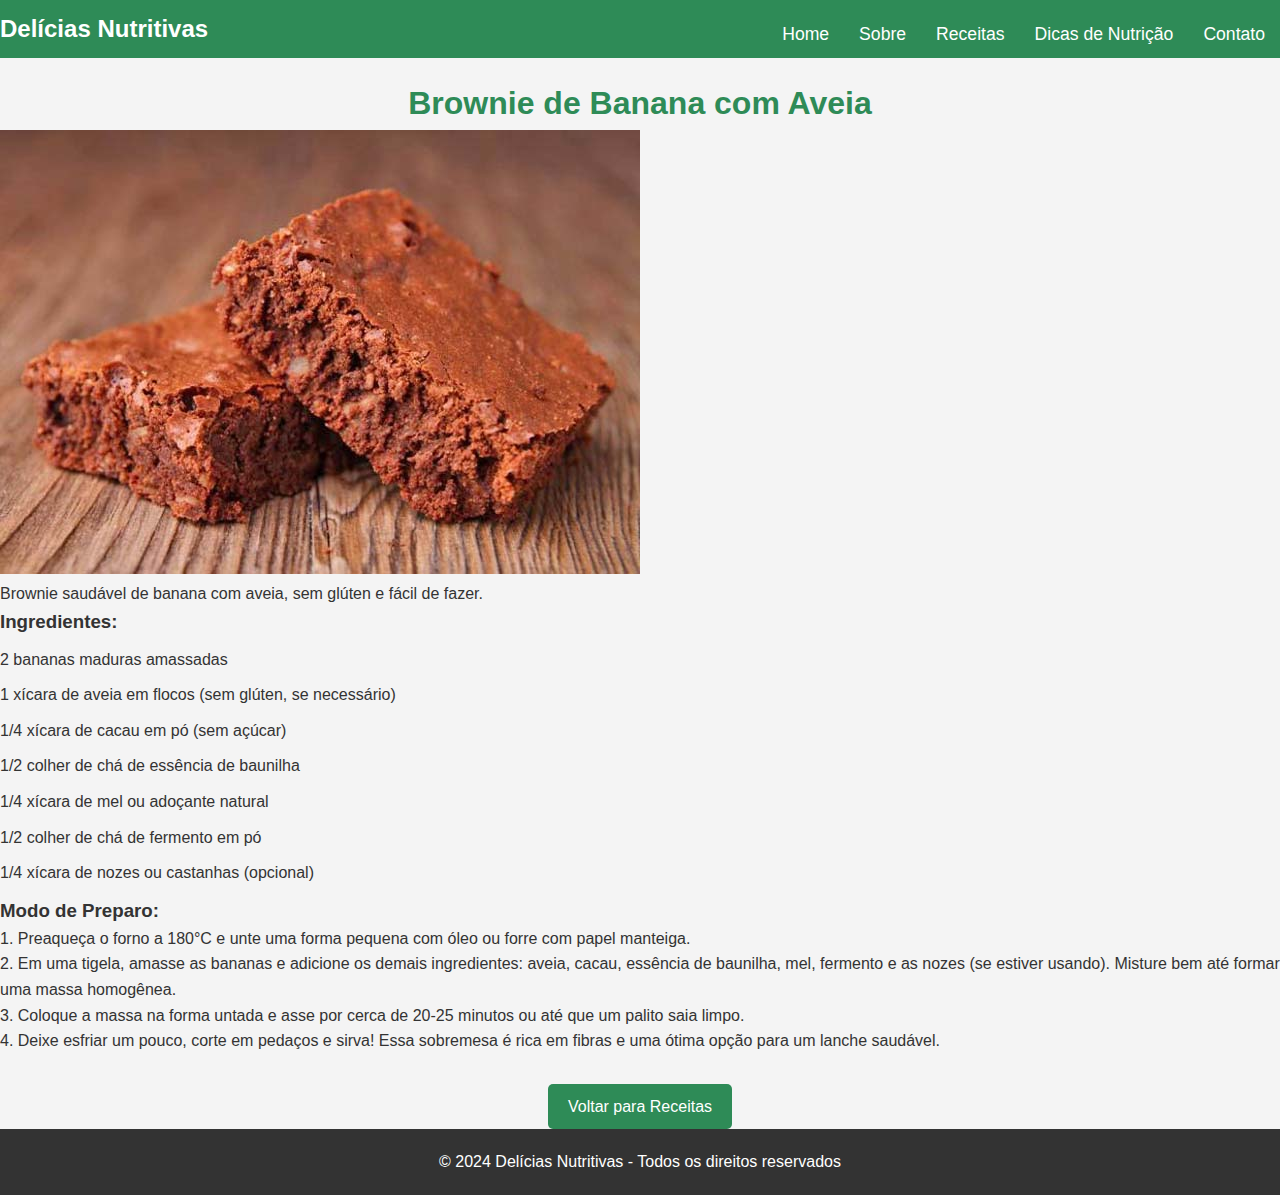
<file: site de receitas/brownie-banana.html>
<!DOCTYPE html>
<html lang="pt-br">
<head>
    <meta charset="UTF-8">
    <meta name="viewport" content="width=device-width, initial-scale=1.0">
    <title>Brownie de Banana com Aveia - Delícias Nutritivas</title>
    <link rel="stylesheet" href="style.css">
</head>
<body>
    <header>
        <div class="logo">Delícias Nutritivas</div>
        <nav>
            <ul>
                <li><a href="index.html">Home</a></li>
                <li><a href="sobre.html">Sobre</a></li>
                <li><a href="receitas.html">Receitas</a></li>
                <li><a href="dicas.html">Dicas de Nutrição</a></li>
                <li><a href="contato.html">Contato</a></li>
            </ul>
        </nav>
    </header>

    <section class="receita-completa">
        <h1>Brownie de Banana com Aveia</h1>
        <figure>
            <img src="imagens/chocolate-2.jpg" alt="Brownie de Banana com Aveia">
            <figcaption>Brownie saudável de banana com aveia, sem glúten e fácil de fazer.</figcaption>
        </figure>

        <h3>Ingredientes:</h3>
        <ul>
            <li>2 bananas maduras amassadas</li>
            <li>1 xícara de aveia em flocos (sem glúten, se necessário)</li>
            <li>1/4 xícara de cacau em pó (sem açúcar)</li>
            <li>1/2 colher de chá de essência de baunilha</li>
            <li>1/4 xícara de mel ou adoçante natural</li>
            <li>1/2 colher de chá de fermento em pó</li>
            <li>1/4 xícara de nozes ou castanhas (opcional)</li>
        </ul>

        <h3>Modo de Preparo:</h3>
        <p>1. Preaqueça o forno a 180°C e unte uma forma pequena com óleo ou forre com papel manteiga.</p>
        <p>2. Em uma tigela, amasse as bananas e adicione os demais ingredientes: aveia, cacau, essência de baunilha, mel, fermento e as nozes (se estiver usando). Misture bem até formar uma massa homogênea.</p>
        <p>3. Coloque a massa na forma untada e asse por cerca de 20-25 minutos ou até que um palito saia limpo.</p>
        <p>4. Deixe esfriar um pouco, corte em pedaços e sirva! Essa sobremesa é rica em fibras e uma ótima opção para um lanche saudável.</p>

        <div class="voltar-btn">
            <a href="receitas.html" class="btn voltar">Voltar para Receitas</a>
        </div>
    </section>

    <footer>
        <p>&copy; 2024 Delícias Nutritivas - Todos os direitos reservados</p>
    </footer>
</body>
</html>
</file>
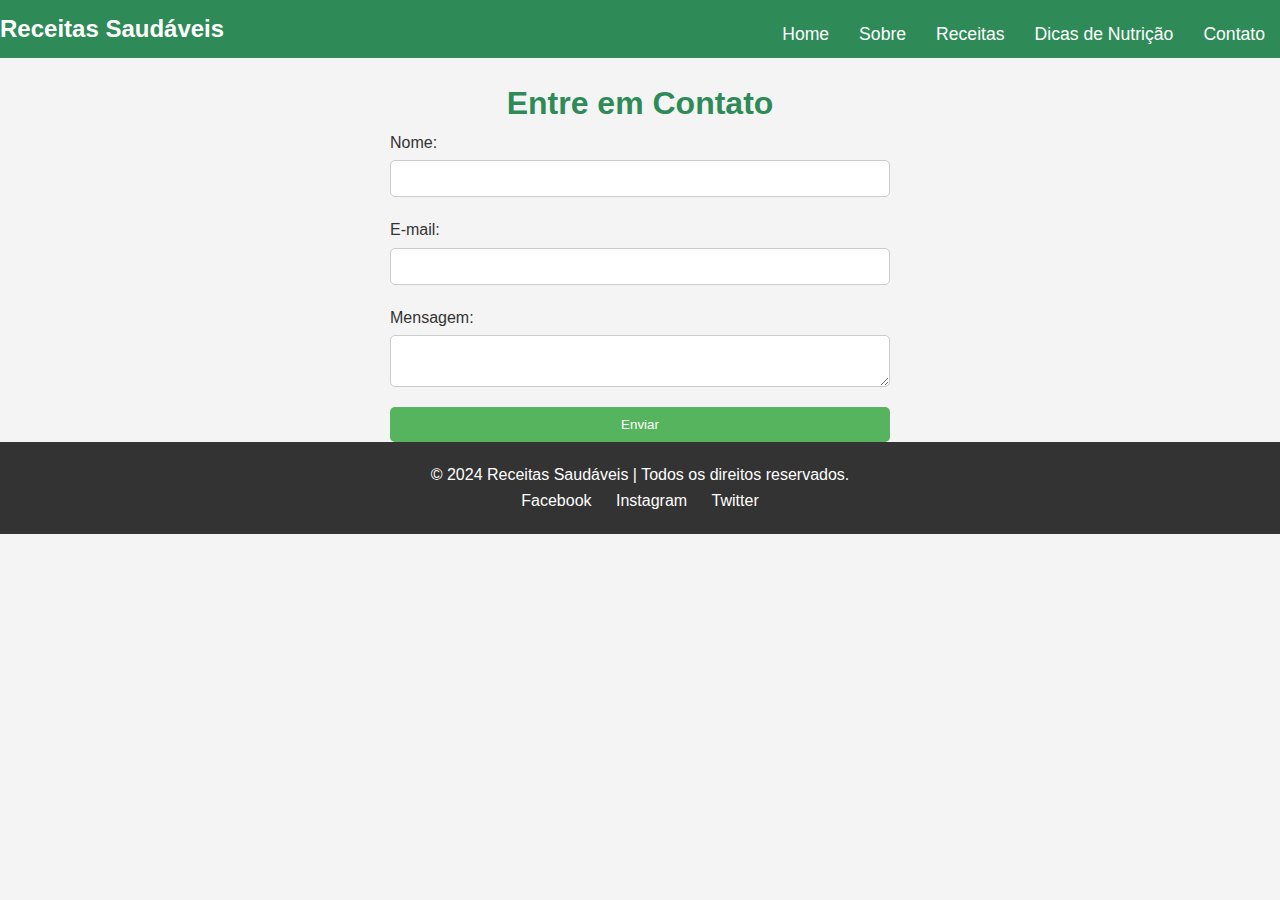
<file: site de receitas/contato.html>
<!DOCTYPE html>
<html lang="pt-br">
<head>
    <meta charset="UTF-8">
    <meta name="viewport" content="width=device-width, initial-scale=1.0">
    <title>Receitas Saudáveis - Contato</title>
    <link rel="stylesheet" href="style.css">
</head>
<body>
    <header>
        <div class="logo">Receitas Saudáveis</div>
        <nav>
            <ul>
                <li><a href="index.html">Home</a></li>
                <li><a href="sobre.html">Sobre</a></li>
                <li><a href="receitas.html">Receitas</a></li>
                <li><a href="dicas.html">Dicas de Nutrição</a></li>
                <li><a href="contato.html">Contato</a></li>
            </ul>
        </nav>
    </header>

    <section class="contato">
        <h1>Entre em Contato</h1>
        <form action="#">
            <label for="nome">Nome:</label>
            <input type="text" id="nome" name="nome" required>

            <label for="email">E-mail:</label>
            <input type="email" id="email" name="email" required>

            <label for="mensagem">Mensagem:</label>
            <textarea id="mensagem" name="mensagem" required></textarea>

            <button type="submit">Enviar</button>
        </form>
    </section>

    <footer>
        <p>&copy; 2024 Receitas Saudáveis | Todos os direitos reservados.</p>
        <div class="social-links">
            <a href="#">Facebook</a>
            <a href="https://www.instagram.com/deliciosoenutritivo294?igsh=eWZmdWwxMmpiN2J1">Instagram</a>
            <a href="#">Twitter</a>
        </div>
    </footer>
</body>
</html>
</file>
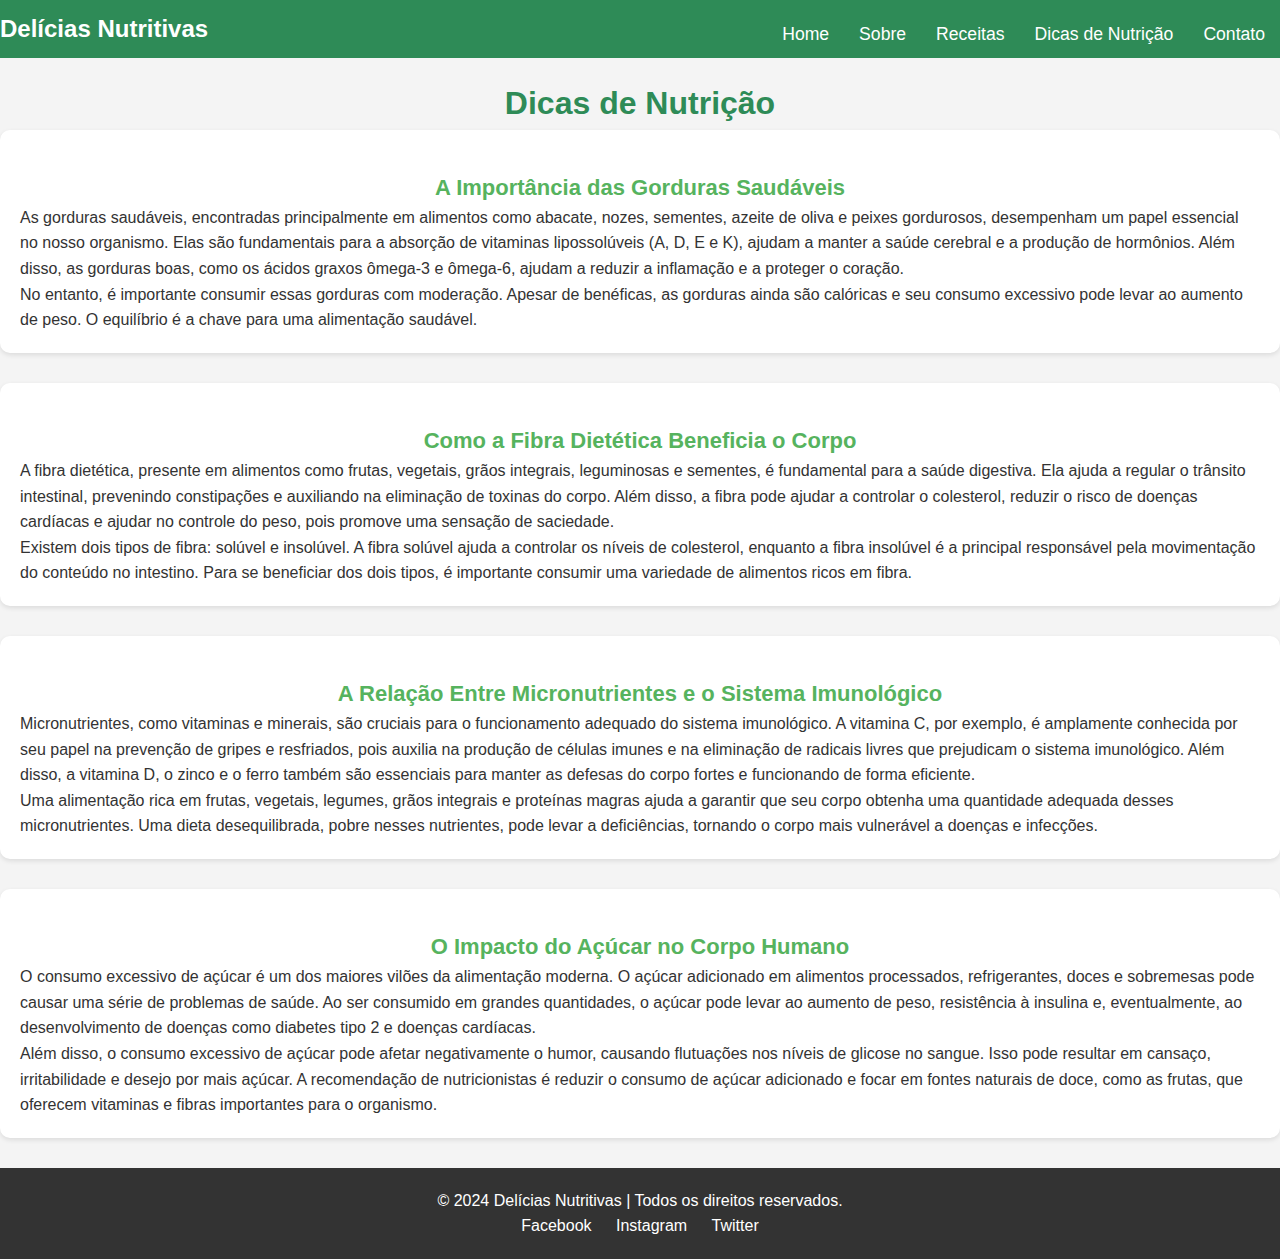
<file: site de receitas/dicas.html>
<!DOCTYPE html>
<html lang="pt-br">
<head>
    <meta charset="UTF-8">
    <meta name="viewport" content="width=device-width, initial-scale=1.0">
    <title>Delícias Nutritivas - Dicas de Nutrição</title>
    <link rel="stylesheet" href="style.css">
</head>
<body>
    <header>
        <div class="logo">Delícias Nutritivas</div>
        <nav>
            <ul>
                <li><a href="index.html">Home</a></li>
                <li><a href="sobre.html">Sobre</a></li>
                <li><a href="receitas.html">Receitas</a></li>
                <li><a href="dicas.html">Dicas de Nutrição</a></li>
                <li><a href="contato.html">Contato</a></li>
            </ul>
        </nav>
    </header>

    <section class="dicas">
        <h1>Dicas de Nutrição</h1>

        <!-- Dica 1: A Importância das Gorduras Saudáveis -->
        <article>
            <h2>A Importância das Gorduras Saudáveis</h2>
            <p>As gorduras saudáveis, encontradas principalmente em alimentos como abacate, nozes, sementes, azeite de oliva e peixes gordurosos, desempenham um papel essencial no nosso organismo. Elas são fundamentais para a absorção de vitaminas lipossolúveis (A, D, E e K), ajudam a manter a saúde cerebral e a produção de hormônios. Além disso, as gorduras boas, como os ácidos graxos ômega-3 e ômega-6, ajudam a reduzir a inflamação e a proteger o coração.</p>
            <p>No entanto, é importante consumir essas gorduras com moderação. Apesar de benéficas, as gorduras ainda são calóricas e seu consumo excessivo pode levar ao aumento de peso. O equilíbrio é a chave para uma alimentação saudável.</p>
        </article>

        <!-- Dica 2: Como a Fibra Dietética Beneficia o Corpo -->
        <article>
            <h2>Como a Fibra Dietética Beneficia o Corpo</h2>
            <p>A fibra dietética, presente em alimentos como frutas, vegetais, grãos integrais, leguminosas e sementes, é fundamental para a saúde digestiva. Ela ajuda a regular o trânsito intestinal, prevenindo constipações e auxiliando na eliminação de toxinas do corpo. Além disso, a fibra pode ajudar a controlar o colesterol, reduzir o risco de doenças cardíacas e ajudar no controle do peso, pois promove uma sensação de saciedade.</p>
            <p>Existem dois tipos de fibra: solúvel e insolúvel. A fibra solúvel ajuda a controlar os níveis de colesterol, enquanto a fibra insolúvel é a principal responsável pela movimentação do conteúdo no intestino. Para se beneficiar dos dois tipos, é importante consumir uma variedade de alimentos ricos em fibra.</p>
        </article>

        <!-- Dica 3: A Relação Entre Micronutrientes e o Sistema Imunológico -->
        <article>
            <h2>A Relação Entre Micronutrientes e o Sistema Imunológico</h2>
            <p>Micronutrientes, como vitaminas e minerais, são cruciais para o funcionamento adequado do sistema imunológico. A vitamina C, por exemplo, é amplamente conhecida por seu papel na prevenção de gripes e resfriados, pois auxilia na produção de células imunes e na eliminação de radicais livres que prejudicam o sistema imunológico. Além disso, a vitamina D, o zinco e o ferro também são essenciais para manter as defesas do corpo fortes e funcionando de forma eficiente.</p>
            <p>Uma alimentação rica em frutas, vegetais, legumes, grãos integrais e proteínas magras ajuda a garantir que seu corpo obtenha uma quantidade adequada desses micronutrientes. Uma dieta desequilibrada, pobre nesses nutrientes, pode levar a deficiências, tornando o corpo mais vulnerável a doenças e infecções.</p>
        </article>

        <!-- Dica 4: O Impacto do Açúcar no Corpo Humano -->
        <article>
            <h2>O Impacto do Açúcar no Corpo Humano</h2>
            <p>O consumo excessivo de açúcar é um dos maiores vilões da alimentação moderna. O açúcar adicionado em alimentos processados, refrigerantes, doces e sobremesas pode causar uma série de problemas de saúde. Ao ser consumido em grandes quantidades, o açúcar pode levar ao aumento de peso, resistência à insulina e, eventualmente, ao desenvolvimento de doenças como diabetes tipo 2 e doenças cardíacas.</p>
            <p>Além disso, o consumo excessivo de açúcar pode afetar negativamente o humor, causando flutuações nos níveis de glicose no sangue. Isso pode resultar em cansaço, irritabilidade e desejo por mais açúcar. A recomendação de nutricionistas é reduzir o consumo de açúcar adicionado e focar em fontes naturais de doce, como as frutas, que oferecem vitaminas e fibras importantes para o organismo.</p>
        </article>

    </section>

    <footer>
        <p>&copy; 2024 Delícias Nutritivas | Todos os direitos reservados.</p>
        <div class="social-links">
            <a href="#">Facebook</a>
            <a href="https://www.instagram.com/deliciosoenutritivo294?igsh=eWZmdWwxMmpiN2J1">Instagram</a>
            <a href="#">Twitter</a>
        </div>
    </footer>
</body>
</html>
</file>
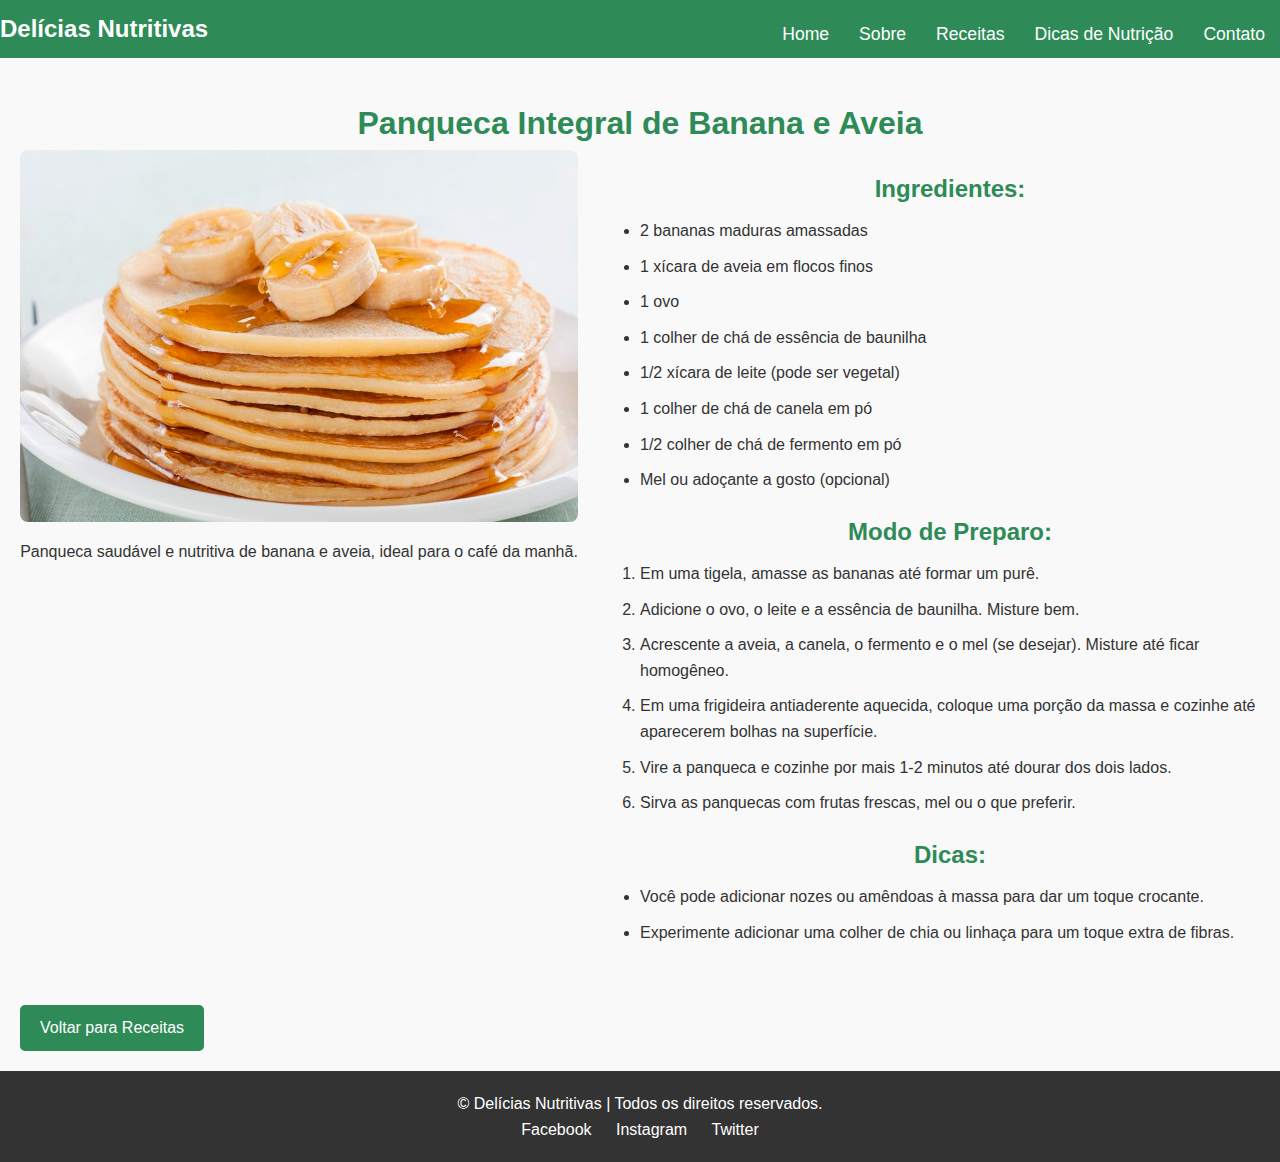
<file: site de receitas/panqueca-banana.html>
<!DOCTYPE html>
<html lang="pt-br">
<head>
    <meta charset="UTF-8">
    <meta name="viewport" content="width=device-width, initial-scale=1.0">
    <title>Panqueca Integral de Banana e Aveia - Delícias Nutritivas</title>
    <link rel="stylesheet" href="style.css">
</head>
<body>
    <header>
        <div class="logo">Delícias Nutritivas</div>
        <nav>
            <ul>
                <li><a href="index.html">Home</a></li>
                <li><a href="sobre.html">Sobre</a></li>
                <li><a href="receitas.html">Receitas</a></li>
                <li><a href="dicas.html">Dicas de Nutrição</a></li>
                <li><a href="contato.html">Contato</a></li>
            </ul>
        </nav>
    </header>

    <section class="receita-detalhada">
        <h1>Panqueca Integral de Banana e Aveia</h1>

        <div class="receita-container">
            <figure>
                <img src="imagens/receita1_1.jpg" alt="Panqueca Integral de Banana e Aveia" class="img-receita">
                <figcaption>Panqueca saudável e nutritiva de banana e aveia, ideal para o café da manhã.</figcaption>
            </figure>

            <div class="ingredientes-preparo">
                <h2>Ingredientes:</h2>
                <ul>
                    <li>2 bananas maduras amassadas</li>
                    <li>1 xícara de aveia em flocos finos</li>
                    <li>1 ovo</li>
                    <li>1 colher de chá de essência de baunilha</li>
                    <li>1/2 xícara de leite (pode ser vegetal)</li>
                    <li>1 colher de chá de canela em pó</li>
                    <li>1/2 colher de chá de fermento em pó</li>
                    <li>Mel ou adoçante a gosto (opcional)</li>
                </ul>

                <h2>Modo de Preparo:</h2>
                <ol>
                    <li>Em uma tigela, amasse as bananas até formar um purê.</li>
                    <li>Adicione o ovo, o leite e a essência de baunilha. Misture bem.</li>
                    <li>Acrescente a aveia, a canela, o fermento e o mel (se desejar). Misture até ficar homogêneo.</li>
                    <li>Em uma frigideira antiaderente aquecida, coloque uma porção da massa e cozinhe até aparecerem bolhas na superfície.</li>
                    <li>Vire a panqueca e cozinhe por mais 1-2 minutos até dourar dos dois lados.</li>
                    <li>Sirva as panquecas com frutas frescas, mel ou o que preferir.</li>
                </ol>

                <h2>Dicas:</h2>
                <ul>
                    <li>Você pode adicionar nozes ou amêndoas à massa para dar um toque crocante.</li>
                    <li>Experimente adicionar uma colher de chia ou linhaça para um toque extra de fibras.</li>
                </ul>
            </div>

            <div class="voltar-btn">
                <a href="receitas.html" class="btn voltar">Voltar para Receitas</a>
            </div>
        </div>
    </section>

    <footer>
        <p>&copy; Delícias Nutritivas | Todos os direitos reservados.</p>
        <div class="social-links">
            <a href="#">Facebook</a>
            <a href="https://www.instagram.com/deliciosoenutritivo294?igsh=eWZmdWwxMmpiN2J1">Instagram</a>
            <a href="#">Twitter</a>
        </div>
    </footer>
</body>
</html>
</file>
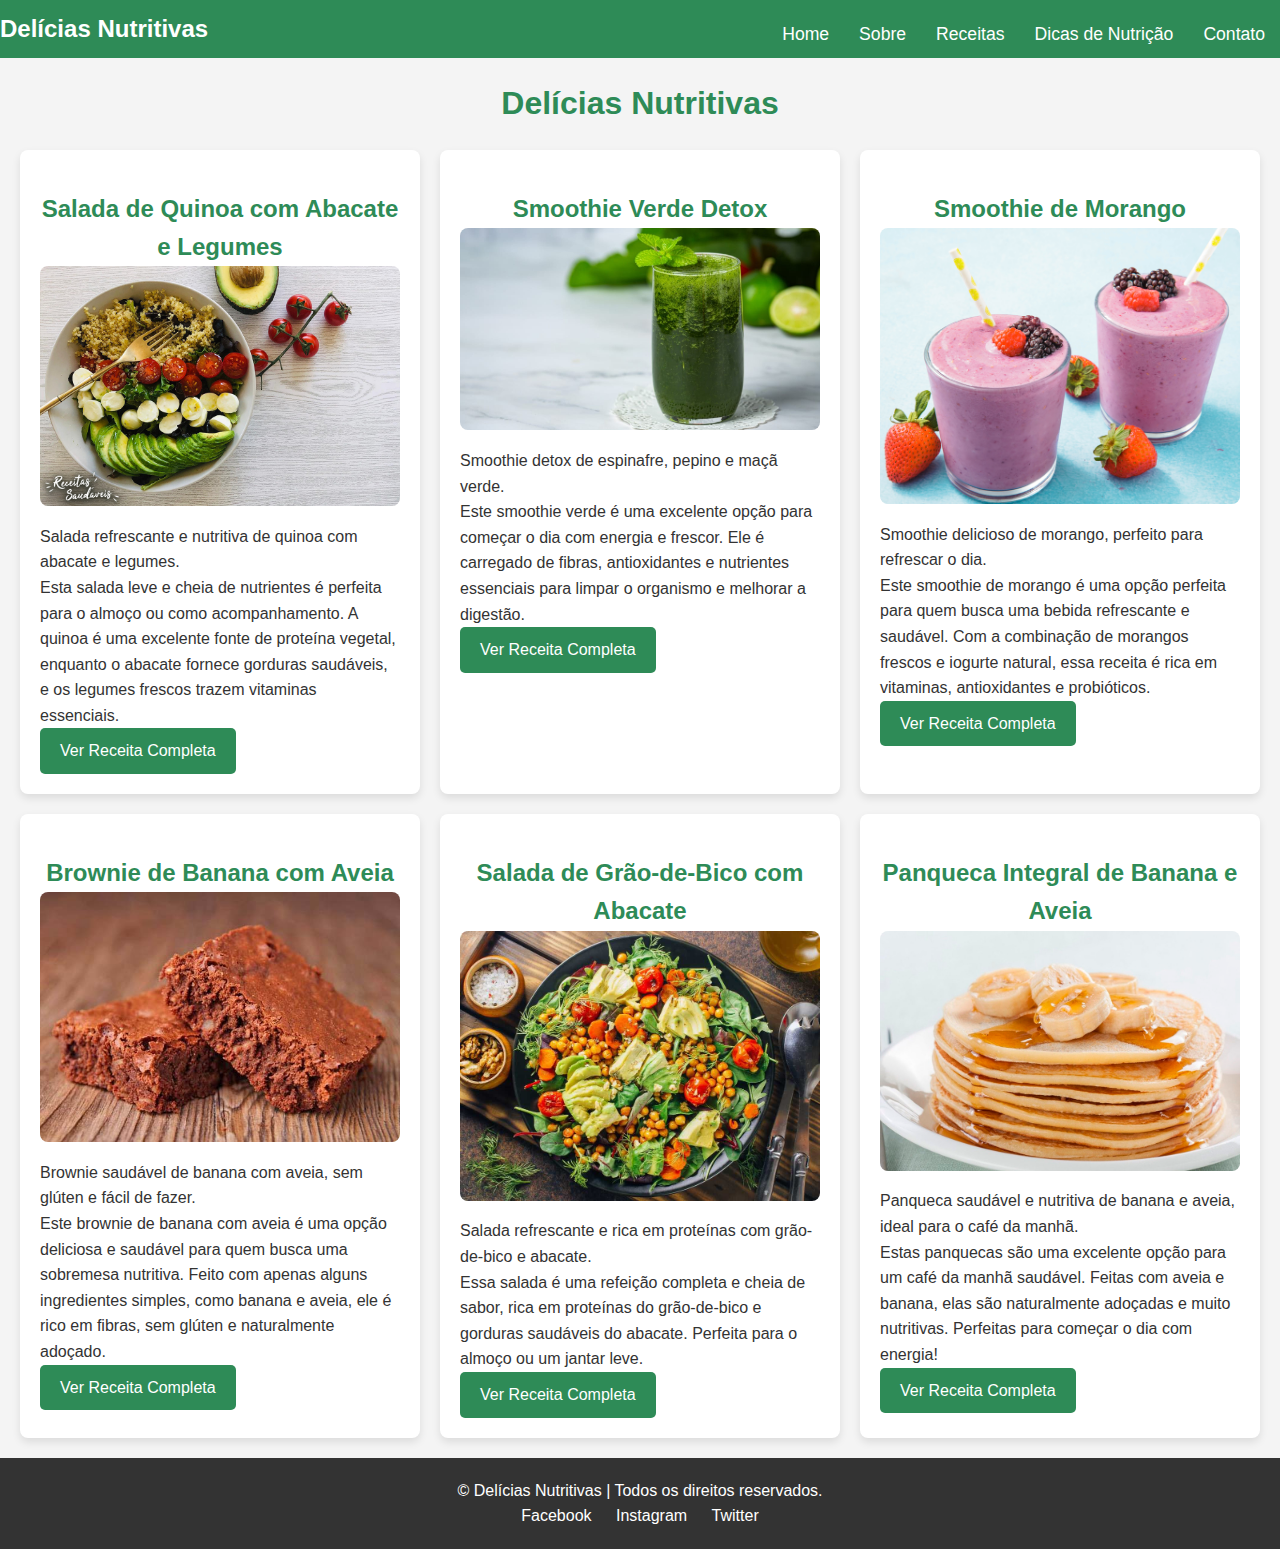
<file: site de receitas/receitas.html>
<!DOCTYPE html>
<html lang="pt-br">
<head>
    <meta charset="UTF-8">
    <meta name="viewport" content="width=device-width, initial-scale=1.0">
    <title>Delícias Nutritivas</title>
    <link rel="stylesheet" href="style.css">
</head>
<body>
    <header>
        <div class="logo">Delícias Nutritivas</div>
        <nav>
            <ul>
                <li><a href="index.html">Home</a></li>
                <li><a href="sobre.html">Sobre</a></li>
                <li><a href="receitas.html">Receitas</a></li>
                <li><a href="dicas.html">Dicas de Nutrição</a></li>
                <li><a href="contato.html">Contato</a></li>
            </ul>
        </nav>
    </header>

    <section class="receitas">
        <h1>Delícias Nutritivas</h1>

        <div class="receitas-container">
            <!-- Receita 1: Salada de Quinoa com Abacate e Legumes -->
            <article class="receita">
                <h2>Salada de Quinoa com Abacate e Legumes</h2>
                <figure>
                    <img src="imagens/201202-Cigala-Brillante-receitas-patricia-SALADA-DE-QUINOA-COM-ABACATE-TOMATE-E-MOZZARELLA-AO-MOLHO-DE-VINAGRETE-1.jpg" alt="Salada de Quinoa com Abacate e Legumes" class="img-receita">
                    <figcaption>Salada refrescante e nutritiva de quinoa com abacate e legumes.</figcaption>
                </figure>
                <p>Esta salada leve e cheia de nutrientes é perfeita para o almoço ou como acompanhamento. A quinoa é uma excelente fonte de proteína vegetal, enquanto o abacate fornece gorduras saudáveis, e os legumes frescos trazem vitaminas essenciais.</p>
                <a href="salada-quinoa.html" class="btn">Ver Receita Completa</a>
            </article>

            <!-- Receita 2: Smoothie Verde Detox -->
            <article class="receita">
                <h2>Smoothie Verde Detox</h2>
                <figure>
                    <img src="imagens/suco-verde-detox-15325.jpg" alt="Smoothie Verde Detox" class="img-receita">
                    <figcaption>Smoothie detox de espinafre, pepino e maçã verde.</figcaption>
                </figure>
                <p>Este smoothie verde é uma excelente opção para começar o dia com energia e frescor. Ele é carregado de fibras, antioxidantes e nutrientes essenciais para limpar o organismo e melhorar a digestão.</p>
                <a href="smoothie-verde.html" class="btn">Ver Receita Completa</a>
            </article>

            <!-- Receita 3: Smoothie de Morango -->
            <article class="receita">
                <h2>Smoothie de Morango</h2>
                <figure>
                    <img src="imagens/smoothie-frutas.png" alt="Smoothie de Morango" class="img-receita">
                    <figcaption>Smoothie delicioso de morango, perfeito para refrescar o dia.</figcaption>
                </figure>
                <p>Este smoothie de morango é uma opção perfeita para quem busca uma bebida refrescante e saudável. Com a combinação de morangos frescos e iogurte natural, essa receita é rica em vitaminas, antioxidantes e probióticos.</p>
                <a href="smoothie-morango.html" class="btn">Ver Receita Completa</a>
            </article>

            <!-- Receita 4: Brownie de Banana com Aveia -->
            <article class="receita">
                <h2>Brownie de Banana com Aveia</h2>
                <figure>
                    <img src="imagens/chocolate-2.jpg" alt="Brownie de Banana com Aveia" class="img-receita">
                    <figcaption>Brownie saudável de banana com aveia, sem glúten e fácil de fazer.</figcaption>
                </figure>
                <p>Este brownie de banana com aveia é uma opção deliciosa e saudável para quem busca uma sobremesa nutritiva. Feito com apenas alguns ingredientes simples, como banana e aveia, ele é rico em fibras, sem glúten e naturalmente adoçado.</p>
                <a href="brownie-banana.html" class="btn">Ver Receita Completa</a>
            </article>

            <!-- Receita 5: Salada de Grão-de-Bico com Abacate -->
            <article class="receita">
                <h2>Salada de Grão-de-Bico com Abacate</h2>
                <figure>
                    <img src="imagens/12.jpg" alt="Salada de Grão-de-Bico com Abacate" class="img-receita">
                    <figcaption>Salada refrescante e rica em proteínas com grão-de-bico e abacate.</figcaption>
                </figure>
                <p>Essa salada é uma refeição completa e cheia de sabor, rica em proteínas do grão-de-bico e gorduras saudáveis do abacate. Perfeita para o almoço ou um jantar leve.</p>
                <a href="salada-grao-bico.html" class="btn">Ver Receita Completa</a>
            </article>

            <!-- Receita 6: Panqueca Integral de Banana e Aveia -->
            <article class="receita">
                <h2>Panqueca Integral de Banana e Aveia</h2>
                <figure>
                    <img src="imagens/receita1_1.jpg" alt="Panqueca Integral de Banana e Aveia" class="img-receita">
                    <figcaption>Panqueca saudável e nutritiva de banana e aveia, ideal para o café da manhã.</figcaption>
                </figure>
                <p>Estas panquecas são uma excelente opção para um café da manhã saudável. Feitas com aveia e banana, elas são naturalmente adoçadas e muito nutritivas. Perfeitas para começar o dia com energia!</p>
                <a href="panqueca-banana.html" class="btn">Ver Receita Completa</a>
            </article>
        </div>

       

    <footer>
        <p>&copy; Delícias Nutritivas | Todos os direitos reservados.</p>
        <div class="social-links">
            <a href="#">Facebook</a>
            <a href="https://www.instagram.com/deliciosoenutritivo294?igsh=eWZmdWwxMmpiN2J1">Instagram</a>
            <a href="#">Twitter</a>
        </div>
    </footer>
</body>
</html>
</file>
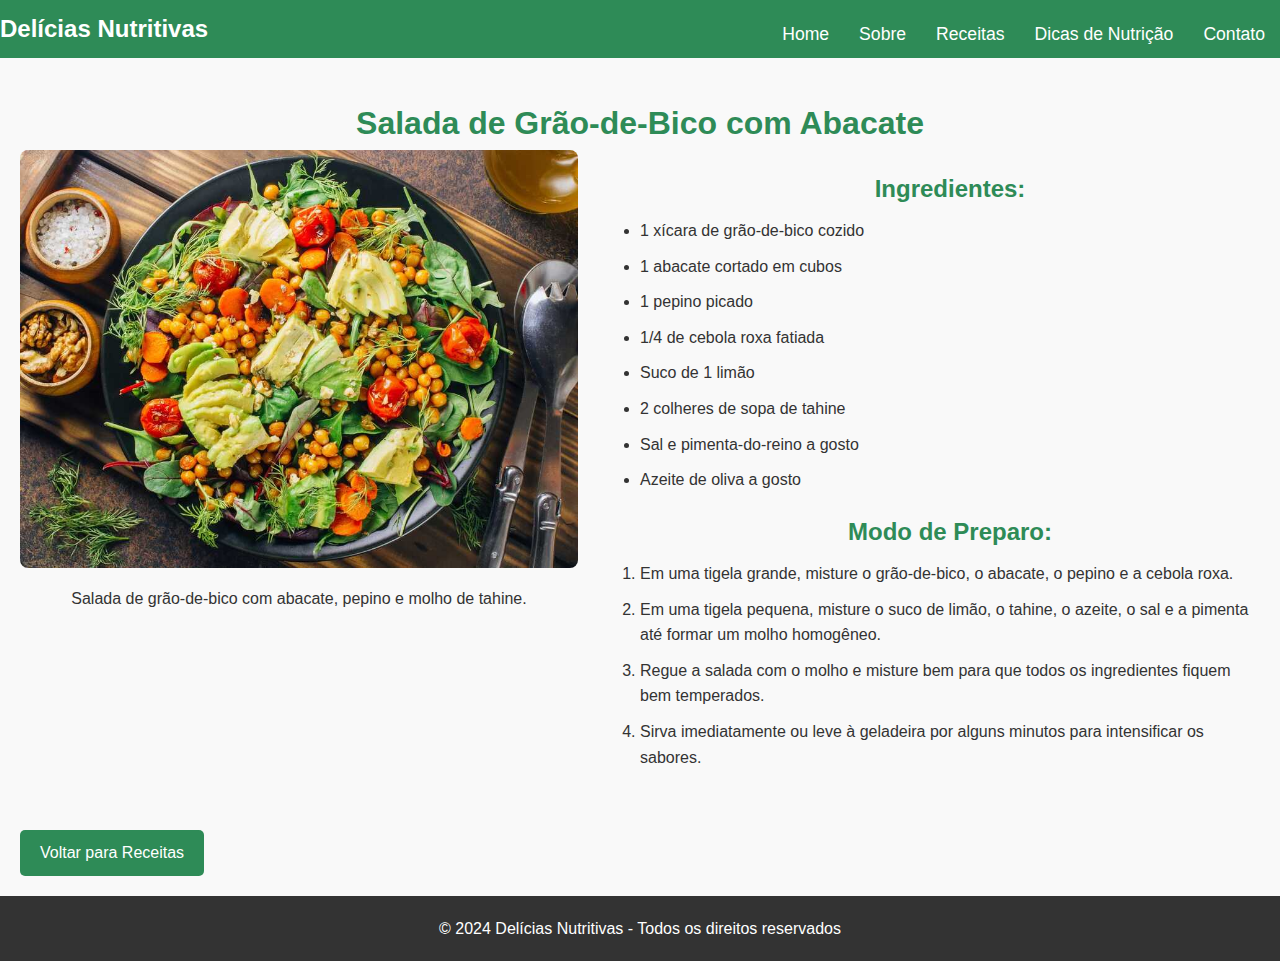
<file: site de receitas/salada-grao-bico.html>
<!DOCTYPE html>
<html lang="pt-br">
<head>
    <meta charset="UTF-8">
    <meta name="viewport" content="width=device-width, initial-scale=1.0">
    <title>Salada de Grão-de-Bico com Abacate - Delícias Nutritivas</title>
    <link rel="stylesheet" href="style.css">
</head>
<body>
    <header>
        <div class="logo">Delícias Nutritivas</div>
        <nav>
            <ul>
                <li><a href="index.html">Home</a></li>
                <li><a href="sobre.html">Sobre</a></li>
                <li><a href="receitas.html">Receitas</a></li>
                <li><a href="dicas.html">Dicas de Nutrição</a></li>
                <li><a href="contato.html">Contato</a></li>
            </ul>
        </nav>
    </header>

    <section class="receita-detalhada">
        <h1>Salada de Grão-de-Bico com Abacate</h1>

        <div class="receita-container">
            <figure>
                <img src="imagens/12.jpg" alt="Salada de Grão-de-Bico com Abacate" class="img-receita">
                <figcaption>Salada de grão-de-bico com abacate, pepino e molho de tahine.</figcaption>
            </figure>

            <div class="ingredientes-preparo">
                <h2>Ingredientes:</h2>
                <ul>
                    <li>1 xícara de grão-de-bico cozido</li>
                    <li>1 abacate cortado em cubos</li>
                    <li>1 pepino picado</li>
                    <li>1/4 de cebola roxa fatiada</li>
                    <li>Suco de 1 limão</li>
                    <li>2 colheres de sopa de tahine</li>
                    <li>Sal e pimenta-do-reino a gosto</li>
                    <li>Azeite de oliva a gosto</li>
                </ul>

                <h2>Modo de Preparo:</h2>
                <ol>
                    <li>Em uma tigela grande, misture o grão-de-bico, o abacate, o pepino e a cebola roxa.</li>
                    <li>Em uma tigela pequena, misture o suco de limão, o tahine, o azeite, o sal e a pimenta até formar um molho homogêneo.</li>
                    <li>Regue a salada com o molho e misture bem para que todos os ingredientes fiquem bem temperados.</li>
                    <li>Sirva imediatamente ou leve à geladeira por alguns minutos para intensificar os sabores.</li>
                </ol>
            </div>

            <div class="voltar-btn">
                <a href="receitas.html" class="btn voltar">Voltar para Receitas</a>
            </div>
        </div>
    </section>

    <footer>
        <p>&copy; 2024 Delícias Nutritivas - Todos os direitos reservados</p>
    </footer>
</body>
</html>
</file>
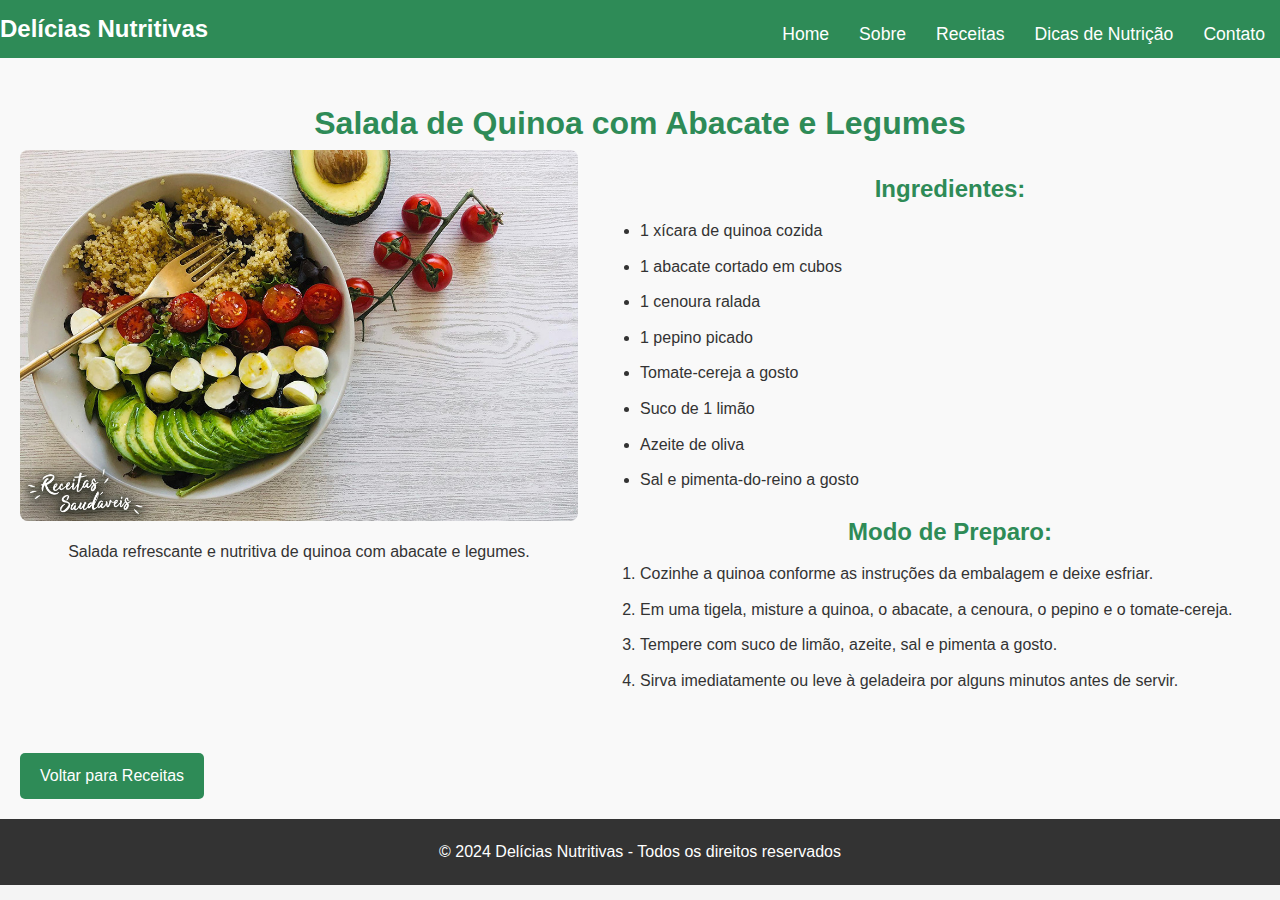
<file: site de receitas/salada-quinoa.html>
<!DOCTYPE html>
<html lang="pt-br">
<head>
    <meta charset="UTF-8">
    <meta name="viewport" content="width=device-width, initial-scale=1.0">
    <title>Salada de Quinoa com Abacate e Legumes - Delícias Nutritivas</title>
    <link rel="stylesheet" href="style.css">
</head>
<body>
    <header>
        <div class="logo">Delícias Nutritivas</div>
        <nav>
            <ul>
                <li><a href="index.html">Home</a></li>
                <li><a href="sobre.html">Sobre</a></li>
                <li><a href="receitas.html">Receitas</a></li>
                <li><a href="dicas.html">Dicas de Nutrição</a></li>
                <li><a href="contato.html">Contato</a></li>
            </ul>
        </nav>
    </header>

    <section class="receita-detalhada">
        <h1>Salada de Quinoa com Abacate e Legumes</h1>

        <div class="receita-container">
            <figure>
                <img src="imagens/201202-Cigala-Brillante-receitas-patricia-SALADA-DE-QUINOA-COM-ABACATE-TOMATE-E-MOZZARELLA-AO-MOLHO-DE-VINAGRETE-1.jpg" alt="Salada de Quinoa com Abacate e Legumes" class="img-receita">
                <figcaption>Salada refrescante e nutritiva de quinoa com abacate e legumes.</figcaption>
            </figure>

            <div class="ingredientes-preparo">
                <h2>Ingredientes:</h2>
                <ul>
                    <li>1 xícara de quinoa cozida</li>
                    <li>1 abacate cortado em cubos</li>
                    <li>1 cenoura ralada</li>
                    <li>1 pepino picado</li>
                    <li>Tomate-cereja a gosto</li>
                    <li>Suco de 1 limão</li>
                    <li>Azeite de oliva</li>
                    <li>Sal e pimenta-do-reino a gosto</li>
                </ul>

                <h2>Modo de Preparo:</h2>
                <ol>
                    <li>Cozinhe a quinoa conforme as instruções da embalagem e deixe esfriar.</li>
                    <li>Em uma tigela, misture a quinoa, o abacate, a cenoura, o pepino e o tomate-cereja.</li>
                    <li>Tempere com suco de limão, azeite, sal e pimenta a gosto.</li>
                    <li>Sirva imediatamente ou leve à geladeira por alguns minutos antes de servir.</li>
                </ol>
            </div>

            <div class="voltar-btn">
                <a href="receitas.html" class="btn voltar">Voltar para Receitas</a>
            </div>
        </div>
    </section>

    <footer>
        <p>&copy; 2024 Delícias Nutritivas - Todos os direitos reservados</p>
    </footer>
</body>
</html>
</file>
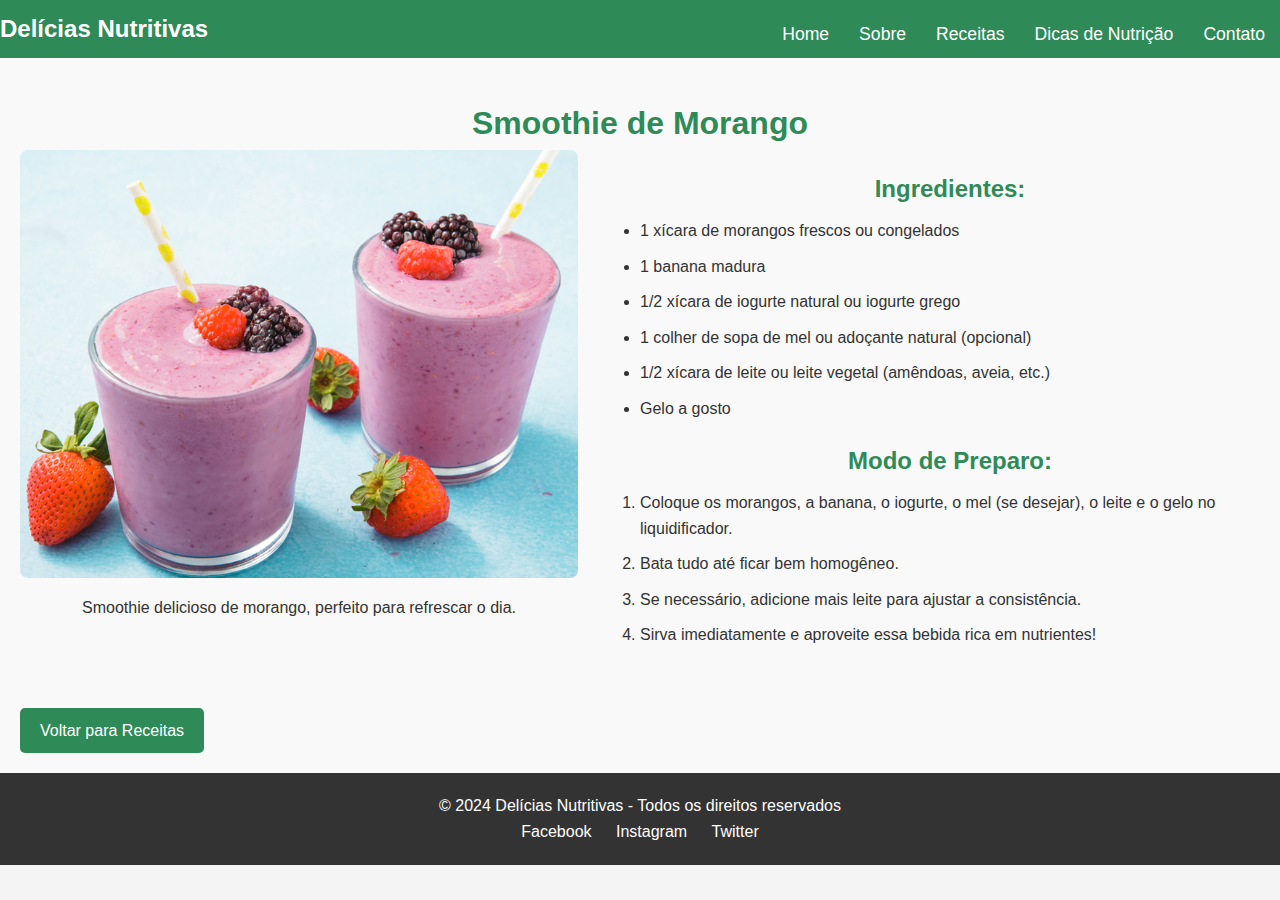
<file: site de receitas/smoothie-morango.html>
<!DOCTYPE html>
<html lang="pt-br">
<head>
    <meta charset="UTF-8">
    <meta name="viewport" content="width=device-width, initial-scale=1.0">
    <title>Smoothie de Morango - Delícias Nutritivas</title>
    <link rel="stylesheet" href="style.css">
</head>
<body>
    <header>
        <div class="logo">Delícias Nutritivas</div>
        <nav>
            <ul>
                <li><a href="index.html">Home</a></li>
                <li><a href="sobre.html">Sobre</a></li>
                <li><a href="receitas.html">Receitas</a></li>
                <li><a href="dicas.html">Dicas de Nutrição</a></li>
                <li><a href="contato.html">Contato</a></li>
            </ul>
        </nav>
    </header>

    <section class="receita-detalhada">
        <h1>Smoothie de Morango</h1>

        <div class="receita-container">
            <figure>
                <img src="imagens/smoothie-frutas.png" alt="Smoothie de Morango" class="img-receita">
                <figcaption>Smoothie delicioso de morango, perfeito para refrescar o dia.</figcaption>
            </figure>

            <div class="ingredientes-preparo">
                <h2>Ingredientes:</h2>
                <ul>
                    <li>1 xícara de morangos frescos ou congelados</li>
                    <li>1 banana madura</li>
                    <li>1/2 xícara de iogurte natural ou iogurte grego</li>
                    <li>1 colher de sopa de mel ou adoçante natural (opcional)</li>
                    <li>1/2 xícara de leite ou leite vegetal (amêndoas, aveia, etc.)</li>
                    <li>Gelo a gosto</li>
                </ul>

                <h2>Modo de Preparo:</h2>
                <ol>
                    <li>Coloque os morangos, a banana, o iogurte, o mel (se desejar), o leite e o gelo no liquidificador.</li>
                    <li>Bata tudo até ficar bem homogêneo.</li>
                    <li>Se necessário, adicione mais leite para ajustar a consistência.</li>
                    <li>Sirva imediatamente e aproveite essa bebida rica em nutrientes!</li>
                </ol>
            </div>

            <div class="voltar-btn">
                <a href="receitas.html" class="btn voltar">Voltar para Receitas</a>
            </div>
        </div>
    </section>

    <footer>
        <p>&copy; 2024 Delícias Nutritivas - Todos os direitos reservados</p>
        <div class="social-links">
            <a href="#">Facebook</a>
            <a href="https://www.instagram.com/deliciosoenutritivo294?igsh=eWZmdWwxMmpiN2J1">Instagram</a>
            <a href="#">Twitter</a>
        </div>
    </footer>
</body>
</html>
</file>
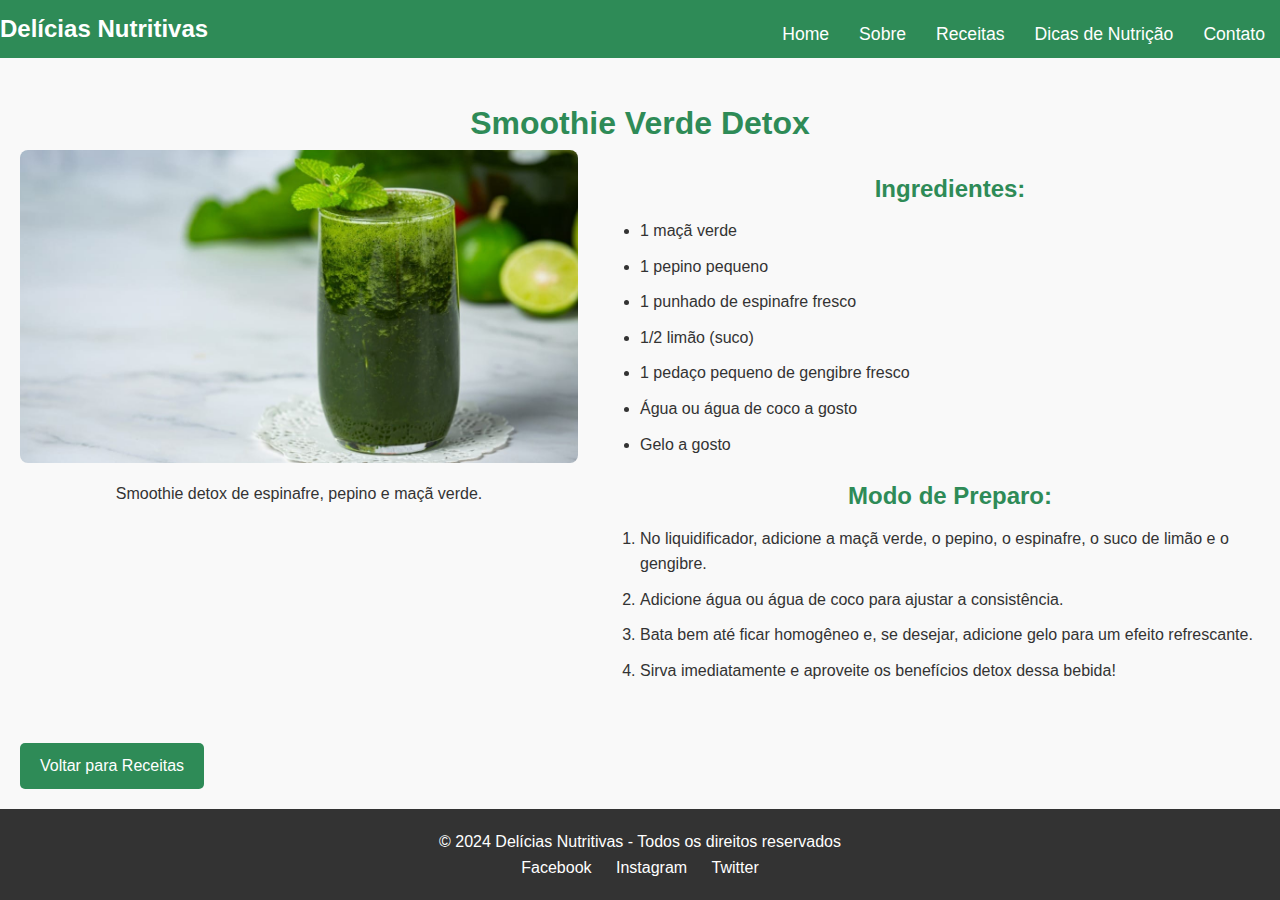
<file: site de receitas/smoothie-verde.html>
<!DOCTYPE html>
<html lang="pt-br">
<head>
    <meta charset="UTF-8">
    <meta name="viewport" content="width=device-width, initial-scale=1.0">
    <title>Smoothie Verde Detox - Delícias Nutritivas</title>
    <link rel="stylesheet" href="style.css">
</head>
<body>
    <header>
        <div class="logo">Delícias Nutritivas</div>
        <nav>
            <ul>
                <li><a href="index.html">Home</a></li>
                <li><a href="sobre.html">Sobre</a></li>
                <li><a href="receitas.html">Receitas</a></li>
                <li><a href="dicas.html">Dicas de Nutrição</a></li>
                <li><a href="contato.html">Contato</a></li>
            </ul>
        </nav>
    </header>

    <section class="receita-detalhada">
        <h1>Smoothie Verde Detox</h1>

        <div class="receita-container">
            <figure>
                <img src="imagens/suco-verde-detox-15325.jpg" alt="Smoothie Verde Detox" class="img-receita">
                <figcaption>Smoothie detox de espinafre, pepino e maçã verde.</figcaption>
            </figure>

            <div class="ingredientes-preparo">
                <h2>Ingredientes:</h2>
                <ul>
                    <li>1 maçã verde</li>
                    <li>1 pepino pequeno</li>
                    <li>1 punhado de espinafre fresco</li>
                    <li>1/2 limão (suco)</li>
                    <li>1 pedaço pequeno de gengibre fresco</li>
                    <li>Água ou água de coco a gosto</li>
                    <li>Gelo a gosto</li>
                </ul>

                <h2>Modo de Preparo:</h2>
                <ol>
                    <li>No liquidificador, adicione a maçã verde, o pepino, o espinafre, o suco de limão e o gengibre.</li>
                    <li>Adicione água ou água de coco para ajustar a consistência.</li>
                    <li>Bata bem até ficar homogêneo e, se desejar, adicione gelo para um efeito refrescante.</li>
                    <li>Sirva imediatamente e aproveite os benefícios detox dessa bebida!</li>
                </ol>
            </div>

            <div class="voltar-btn">
                <a href="receitas.html" class="btn voltar">Voltar para Receitas</a>
            </div>
        </div>
    </section>

    <footer>
        <p>&copy; 2024 Delícias Nutritivas - Todos os direitos reservados</p>
        <div class="social-links">
            <a href="#">Facebook</a>
            <a href="https://www.instagram.com/deliciosoenutritivo294?igsh=eWZmdWwxMmpiN2J1">Instagram</a>
            <a href="#">Twitter</a>
        </div>
    </footer>
</body>
</html>
</file>
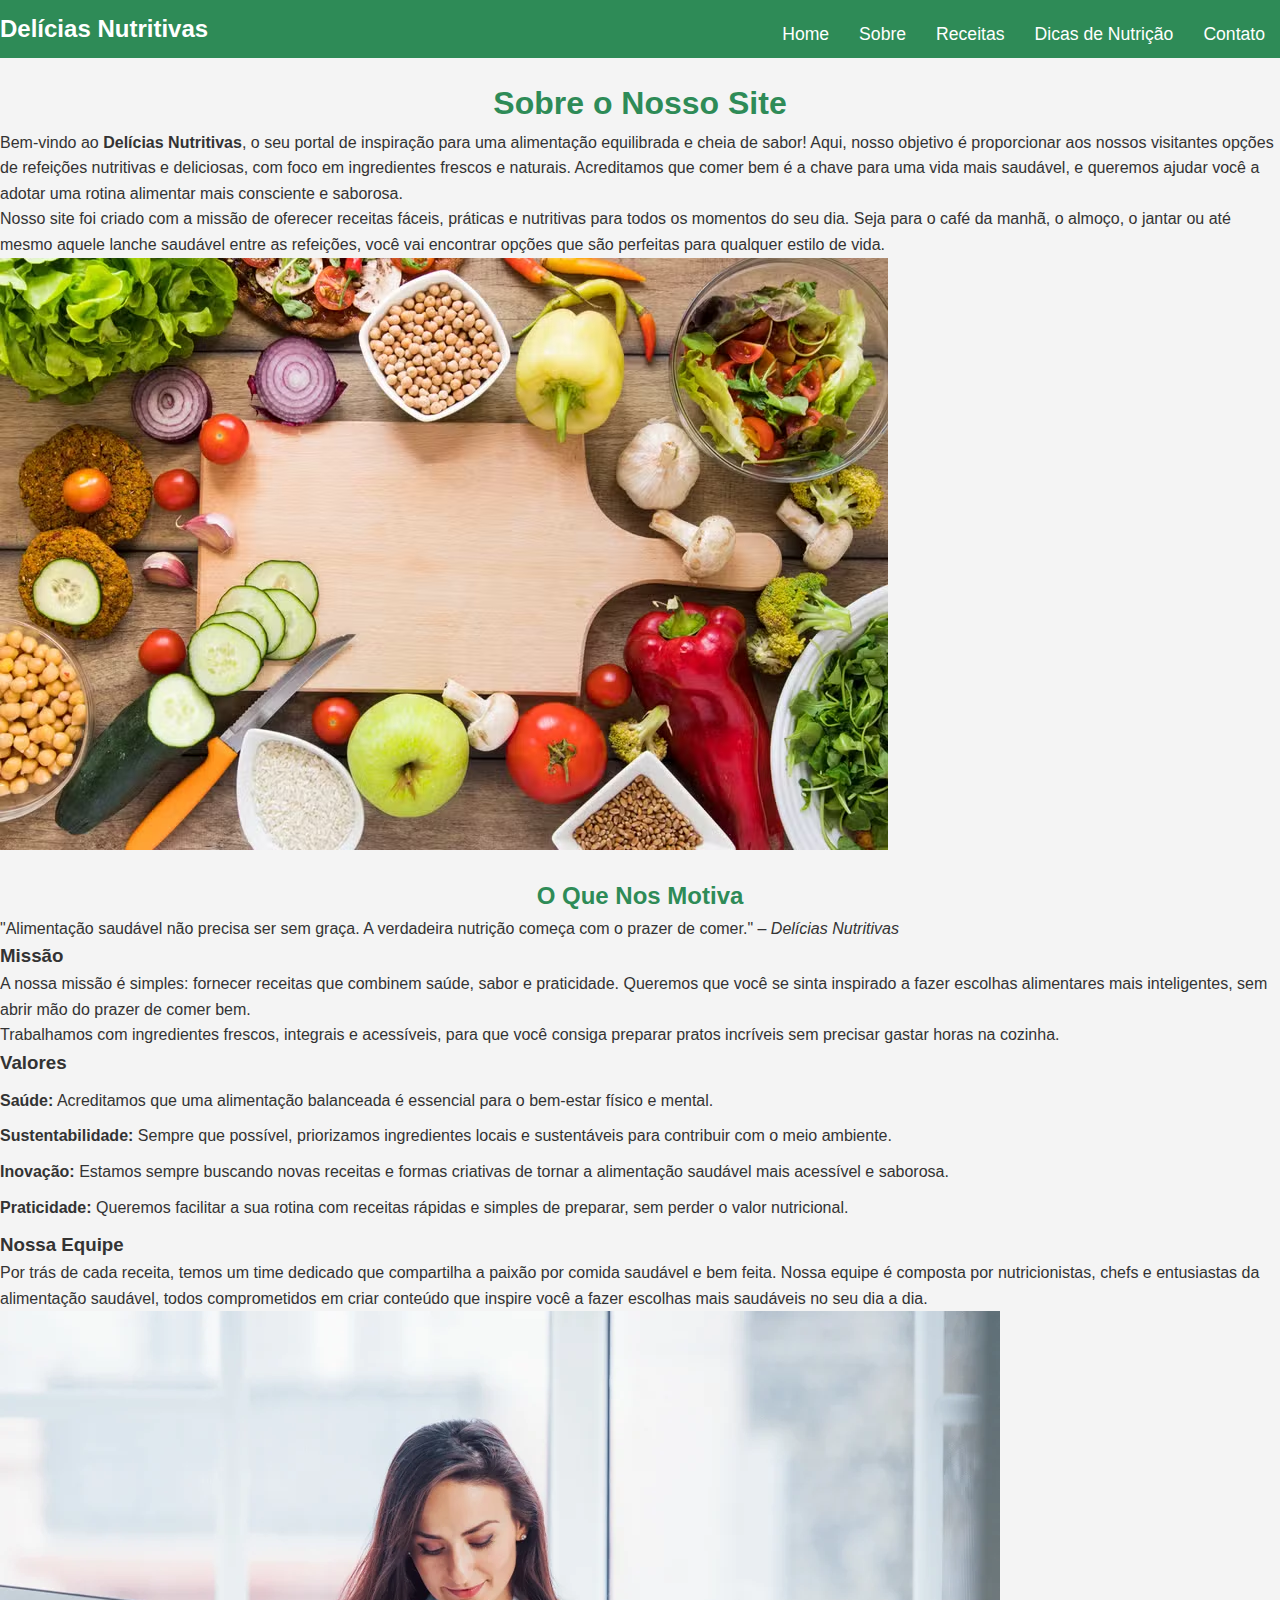
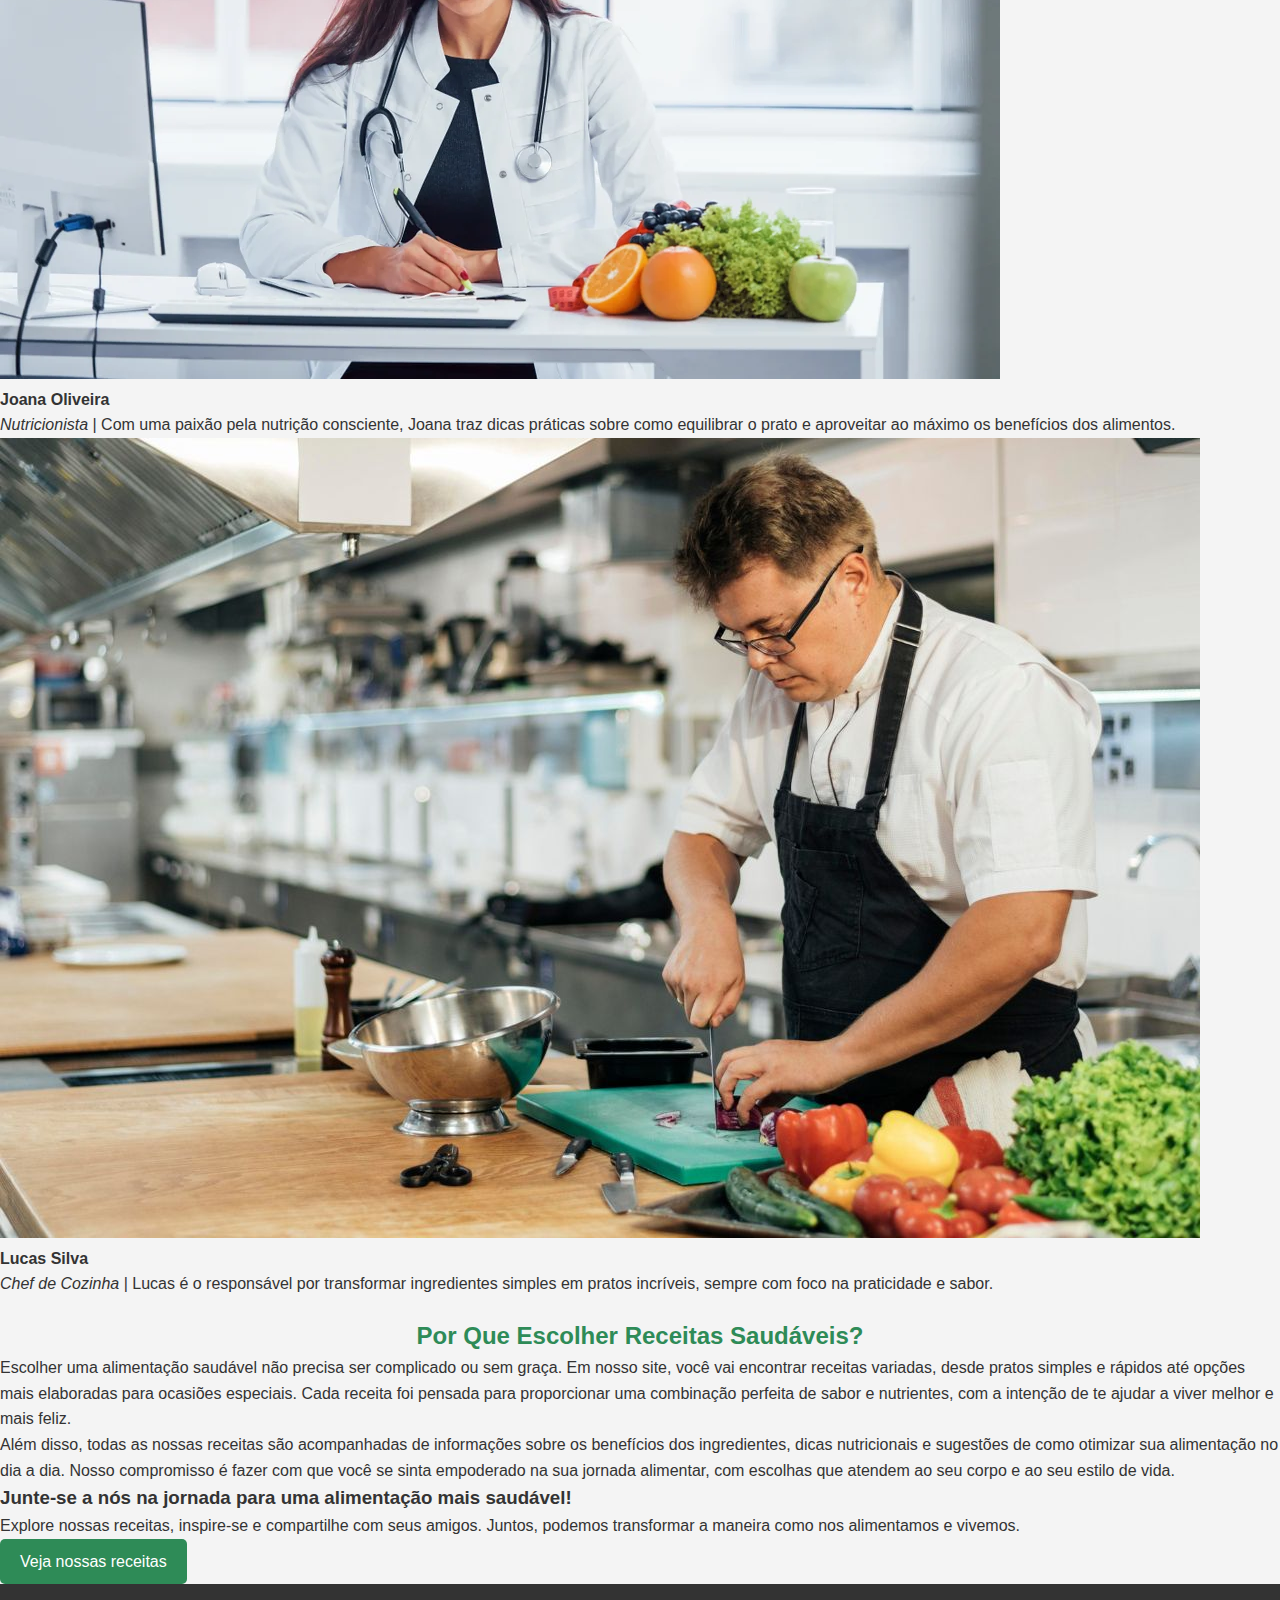
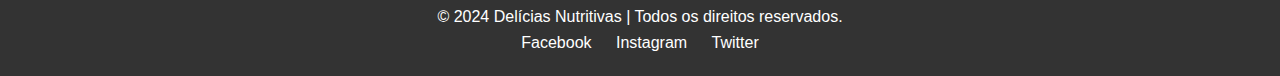
<file: site de receitas/sobre.html>
<!DOCTYPE html>
<html lang="pt-br">
<head>
    <meta charset="UTF-8">
    <meta name="viewport" content="width=device-width, initial-scale=1.0">
    <title>Sobre | Delícias Nutritivas</title>
    <link rel="stylesheet" href="style.css">
</head>
<body>
    <header>
        <div class="logo">Delícias Nutritivas</div>
        <nav>
            <ul>
                <li><a href="index.html">Home</a></li>
                <li><a href="sobre.html">Sobre</a></li>
                <li><a href="receitas.html">Receitas</a></li>
                <li><a href="dicas.html">Dicas de Nutrição</a></li>
                <li><a href="contato.html">Contato</a></li>
            </ul>
        </nav>
    </header>

    <section class="sobre">
        <h1>Sobre o Nosso Site</h1>
        
        <div class="descricao">
            <p>Bem-vindo ao <strong>Delícias Nutritivas</strong>, o seu portal de inspiração para uma alimentação equilibrada e cheia de sabor! Aqui, nosso objetivo é proporcionar aos nossos visitantes opções de refeições nutritivas e deliciosas, com foco em ingredientes frescos e naturais. Acreditamos que comer bem é a chave para uma vida mais saudável, e queremos ajudar você a adotar uma rotina alimentar mais consciente e saborosa.</p>
            
            <p>Nosso site foi criado com a missão de oferecer receitas fáceis, práticas e nutritivas para todos os momentos do seu dia. Seja para o café da manhã, o almoço, o jantar ou até mesmo aquele lanche saudável entre as refeições, você vai encontrar opções que são perfeitas para qualquer estilo de vida.</p>
        </div>

        <div class="imagem-sobre">
            <img src="imagens/94442130-87dd-43f6-ac95-cc3fbae72070.avif" alt="Comida saudável e fresca">
        </div>

        <h2>O Que Nos Motiva</h2>
        <blockquote>
            <p>"Alimentação saudável não precisa ser sem graça. A verdadeira nutrição começa com o prazer de comer." – <em>Delícias Nutritivas</em></p>
        </blockquote>

        <div class="missao">
            <h3>Missão</h3>
            <p>A nossa missão é simples: fornecer receitas que combinem saúde, sabor e praticidade. Queremos que você se sinta inspirado a fazer escolhas alimentares mais inteligentes, sem abrir mão do prazer de comer bem.</p>
            <p>Trabalhamos com ingredientes frescos, integrais e acessíveis, para que você consiga preparar pratos incríveis sem precisar gastar horas na cozinha.</p>
        </div>

        <div class="valores">
            <h3>Valores</h3>
            <ul>
                <li><strong>Saúde:</strong> Acreditamos que uma alimentação balanceada é essencial para o bem-estar físico e mental.</li>
                <li><strong>Sustentabilidade:</strong> Sempre que possível, priorizamos ingredientes locais e sustentáveis para contribuir com o meio ambiente.</li>
                <li><strong>Inovação:</strong> Estamos sempre buscando novas receitas e formas criativas de tornar a alimentação saudável mais acessível e saborosa.</li>
                <li><strong>Praticidade:</strong> Queremos facilitar a sua rotina com receitas rápidas e simples de preparar, sem perder o valor nutricional.</li>
            </ul>
        </div>

        <div class="equipe">
            <h3>Nossa Equipe</h3>
            <p>Por trás de cada receita, temos um time dedicado que compartilha a paixão por comida saudável e bem feita. Nossa equipe é composta por nutricionistas, chefs e entusiastas da alimentação saudável, todos comprometidos em criar conteúdo que inspire você a fazer escolhas mais saudáveis no seu dia a dia.</p>

            <div class="membros">
                <div class="membro">
                    <img src="imagens/shutterstock_1596312721-1.webp" alt="Nutricionista">
                    <h4>Joana Oliveira</h4>
                    <p><em>Nutricionista</em> | Com uma paixão pela nutrição consciente, Joana traz dicas práticas sobre como equilibrar o prato e aproveitar ao máximo os benefícios dos alimentos.</p>
                </div>
                <div class="membro">
                    <img src="imagens/chefe-de-cozinha.jpg" alt="Chef de cozinha">
                    <h4>Lucas Silva</h4>
                    <p><em>Chef de Cozinha</em> | Lucas é o responsável por transformar ingredientes simples em pratos incríveis, sempre com foco na praticidade e sabor.</p>
                </div>
            </div>
        </div>

        <h2>Por Que Escolher Receitas Saudáveis?</h2>
        <p>Escolher uma alimentação saudável não precisa ser complicado ou sem graça. Em nosso site, você vai encontrar receitas variadas, desde pratos simples e rápidos até opções mais elaboradas para ocasiões especiais. Cada receita foi pensada para proporcionar uma combinação perfeita de sabor e nutrientes, com a intenção de te ajudar a viver melhor e mais feliz.</p>
        
        <p>Além disso, todas as nossas receitas são acompanhadas de informações sobre os benefícios dos ingredientes, dicas nutricionais e sugestões de como otimizar sua alimentação no dia a dia. Nosso compromisso é fazer com que você se sinta empoderado na sua jornada alimentar, com escolhas que atendem ao seu corpo e ao seu estilo de vida.</p>

        <div class="chamada">
            <h3>Junte-se a nós na jornada para uma alimentação mais saudável!</h3>
            <p>Explore nossas receitas, inspire-se e compartilhe com seus amigos. Juntos, podemos transformar a maneira como nos alimentamos e vivemos.</p>
            <a href="receitas.html" class="btn">Veja nossas receitas</a>
        </div>

    </section>

    <footer>
        <p>&copy; 2024 Delícias Nutritivas | Todos os direitos reservados.</p>
        <div class="social-links">
            <a href="#">Facebook</a>
            <a href="https://www.instagram.com/deliciosoenutritivo294?igsh=eWZmdWwxMmpiN2J1">Instagram</a>
            <a href="#">Twitter</a>
        </div>
    </footer>
</body>
</html>
</file>
<file: site de receitas/style.css>
/* Reset básico */
* {
    margin: 0;
    padding: 0;
    box-sizing: border-box;
}

body {
    font-family: Arial, sans-serif;
    line-height: 1.6;
    background-color: #f4f4f4;
    color: #333;
}

/* Estilo do cabeçalho */
header {
    background-color: #56b35e;
    color: white;
    padding: 10px 20px;
    display: flex;
    justify-content: space-between;
    align-items: center;
}

header .logo {
    font-size: 24px;
    font-weight: bold;
}

nav ul {
    list-style-type: none;
    display: flex;
}

nav ul li {
    margin-left: 20px;
}

nav ul li a {
    text-decoration: none;
    color: white;
    font-size: 18px;
}

nav ul li a:hover {
    color: #ffcc00;
}

/* Seção de destaque */
.destaque {
    text-align: center;
    padding: 50px;
    background-color: #e1f7d5;
}

.destaque img {
    max-width: 100%;
    border-radius: 10px;
}

.destaque p {
    font-size: 18px;
    margin-top: 20px;
}

/* Estilo de receitas */
.recipes-grid {
    display: grid;
    grid-template-columns: repeat(3, 1fr);
    gap: 20px;
    padding: 20px;
}

article {
    background-color: white;
    padding: 20px;
    border-radius: 10px;
    box-shadow: 0 2px 5px rgba(0, 0, 0, 0.1);
}

article figure img {
    max-width: 100%;
    border-radius: 10px;
}

article ul {
    list-style-type: none;
    padding: 10px 0;
}

article ul li {
    margin-bottom: 10px;
}

/* Estilo de dicas */
.dicas article {
    margin-bottom: 30px;
}

.dicas h2 {
    font-size: 22px;
    color: #56b35e;
}

/* Estilo do formulário de contato */
.contato form {
    display: flex;
    flex-direction: column;
    max-width: 500px;
    margin: 0 auto;
}

.contato label {
    margin-bottom: 5px;
    font-size: 16px;
}

.contato input, .contato textarea {
    margin-bottom: 20px;
    padding: 10px;
    border-radius: 5px;
    border: 1px solid #ccc;
}

.contato button {
    padding: 10px;
    background-color: #56b35e;
    color: white;
    border: none;
    border-radius: 5px;
    cursor: pointer;
}

.contato button:hover {
    background-color: #4c9d4c;
}

/* Rodapé */
footer {
    background-color: #333;
    color: white;
    text-align: center;
    padding: 20px;
}

footer .social-links a {
    margin: 0 10px;
    text-decoration: none;
    color: white;
}

footer .social-links a:hover {
    color: #ffcc00;
}
/* Resetando estilos padrões */
* {
    margin: 0;
    padding: 0;
    box-sizing: border-box;
}

/* Corpo e Layout geral */
body {
    font-family: Arial, sans-serif;
    line-height: 1.6;
    background-color: #f4f4f4;
    color: #333;
}

header {
    background-color: #2e8b57;
    color: white;
    padding: 10px 0;
    text-align: center;
}

nav ul {
    list-style: none;
}

nav ul li {
    display: inline;
    margin: 0 15px;
}

nav ul li a {
    color: white;
    text-decoration: none;
    font-size: 1.1rem;
}

h1 {
    text-align: center;
    margin-top: 20px;
}

.receitas-container {
    display: grid;
    grid-template-columns: repeat(auto-fill, minmax(300px, 1fr));
    gap: 20px;
    padding: 20px;
}

/* Artigo de cada receita */
.receita {
    background-color: white;
    padding: 20px;
    border-radius: 8px;
    box-shadow: 0 4px 8px rgba(0, 0, 0, 0.1);
}

/* Imagens das receitas */
.img-receita {
    width: 100%;
    height: auto;
    border-radius: 8px;
    margin-bottom: 10px;
}

/* Botões */
.btn {
    display: inline-block;
    background-color: #2e8b57;
    color: white;
    padding: 10px 20px;
    text-decoration: none;
    border-radius: 5px;
    font-size: 1rem;
    text-align: center;
}

.voltar-btn {
    text-align: center;
    margin-top: 30px;
}

/* Footer
/* Página de receita individual */
.receita-detalhada {
    padding: 20px;
    background-color: #f9f9f9;
}

.receita-container {
    display: flex;
    flex-wrap: wrap;
    justify-content: space-between;
    gap: 20px;
}

.receita-container figure {
    flex: 1 1 40%;
    max-width: 45%;
    text-align: center;
}

.receita-container .ingredientes-preparo {
    flex: 1 1 50%;
    max-width: 50%;
}

h1, h2 {
    color: #2e8b57;
    text-align: center;
}

h2 {
    margin-top: 20px;
}

ul, ol {
    margin-top: 10px;
    line-height: 1.6;
}

ul li, ol li {
    margin-bottom: 10px;
}

.img-receita {
    width: 100%;
    height: auto;
    border-radius: 8px;
}

.voltar-btn {
    text-align: center;
    margin-top: 30px;
}

.voltar-btn .btn {
    padding: 10px 20px;
    background-color: #2e8b57;
    color: white;
    border-radius: 5px;
    text-decoration: none;
}

.voltar-btn .btn:hover {
    background-color: #1f6b42;
}
</file>
